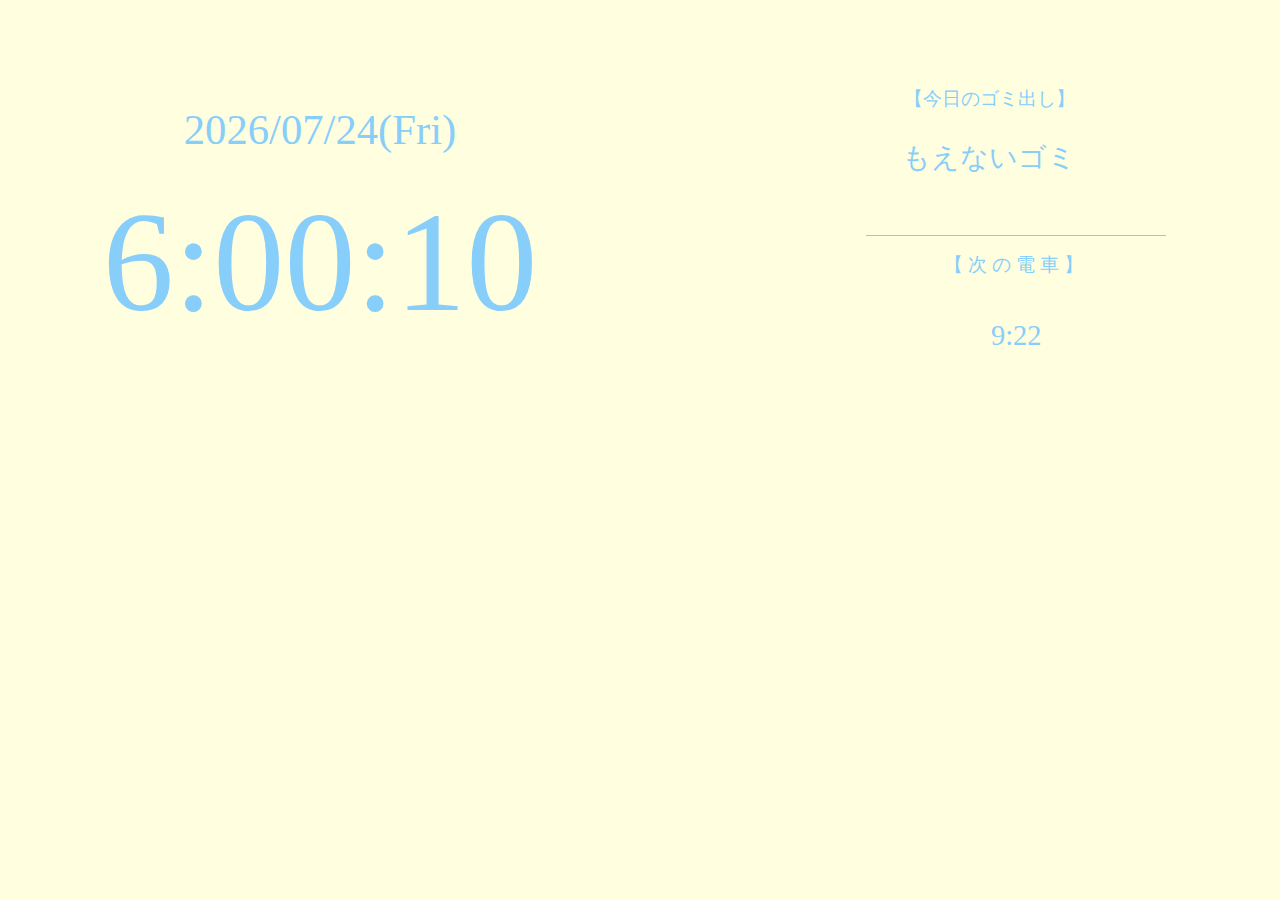
<file: index.html>
<!DOCTYPE html>
<html lang="ja">
<head>
    <meta charset="UTF-8">
    <meta name="viewport" content="width=device-width, initial-scale=1">
    <title>Clock</title>
    <link href="https://maxcdn.bootstrapcdn.com/bootstrap/3.3.1/css/bootstrap.min.css" rel="stylesheet">
    <link rel="stylesheet" href="clock7.css" id="timeCSS">
    <script src="https://code.jquery.com/jquery-2.2.4.min.js"></script>
</head>
<body>
<div id="left-side">
        <span id="date"></span>
        <span id="time"></span>
</div>
<div id="right-side">

    <div class="slide">
        <div id="items">
            <div class="trash">
                <p class="today-trash">【今日のゴミ出し】</p>
                <span id="trash-contents"></span>
            </div>

            <div class="weather">
                <p class="today-weather">【今日の天気】</p>
                <span id="weather-contents"></span>
            </div>
        </div>
    </div>

    <div class="border"></div>

    <div class="train">
        <p class ="train-txt">【次の電車】</p>
        <span id="train-time"></span>
        <span id="publicTime"></span>
    </div>

</div>
<script type="text/javascript" src="clock.js"></script>
</body>
</html>
</file>
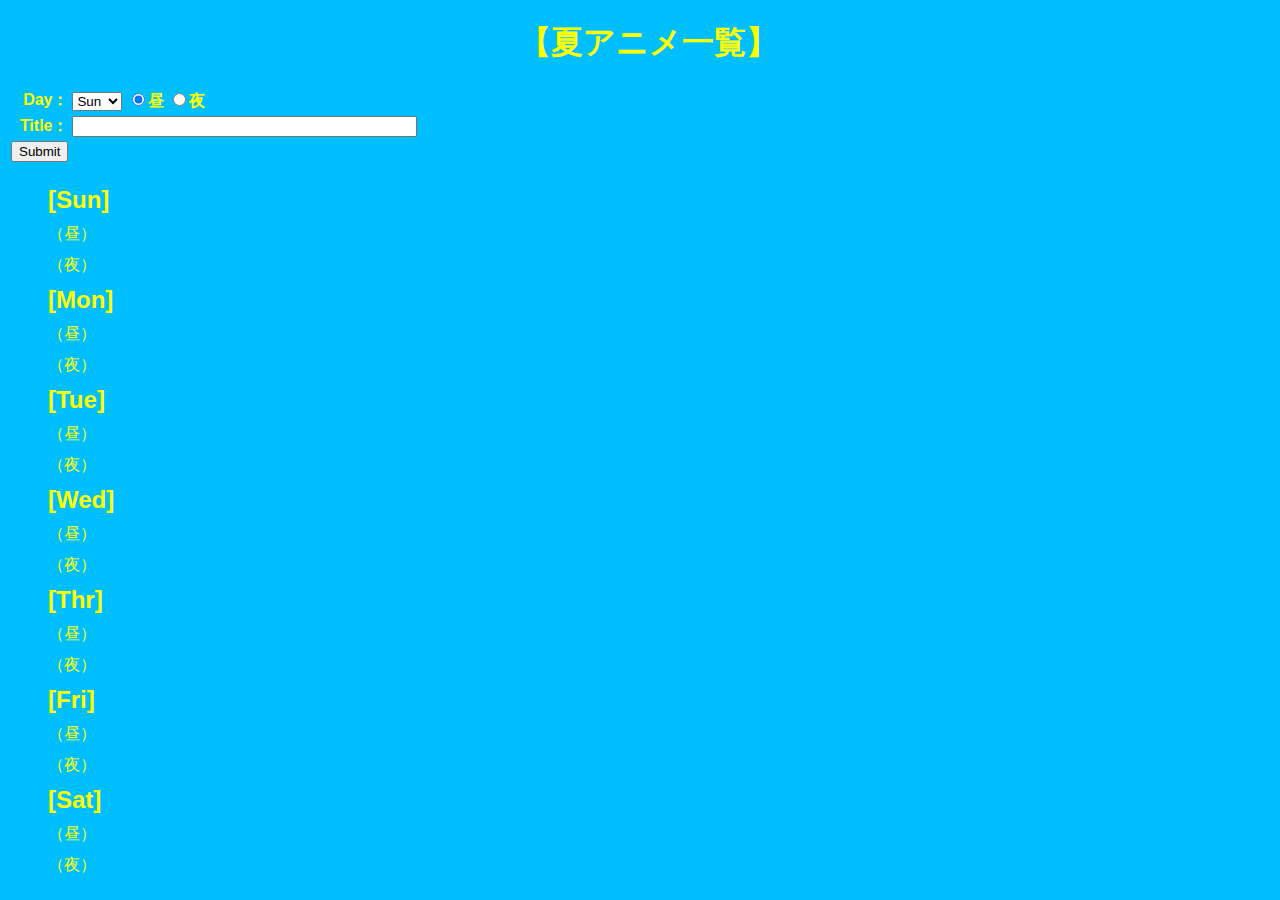
<file: animeList.html>
<!DOCTYPE html>
<html lang="ja">
<head>
    <meta charset="UTF-8">
    <meta name="viewport" content="width=device-width, initial-scale=1">
    <script src="https://code.jquery.com/jquery-2.2.4.min.js"></script>
    <title>Anime List</title>
    <link rel="stylesheet" href="spring.css" id="seasonCss">
</head>
<body>
<h1 class="main-title">【<span id="season"></span>アニメ一覧】</h1>
    <table border="0">
        <tr>
            <td align="right"><b>Day：</b></td>
            <td>
                <select id="select" name="day">
                    <option value="Sun">Sun</option>
                    <option value="Mon">Mon</option>
                    <option value="Tue">Tue</option>
                    <option value="Wed">Wed</option>
                    <option value="Thr">Thr</option>
                    <option value="Fri">Fri</option>
                    <option value="Sat">Sat</option>
                </select>
                <label><input type="radio" name="time" value="昼" checked><b>昼</b></label>
                <label><input type="radio" name="time" value="夜"><b>夜</b></label>
            </td>
        </tr>
        <tr>
            <td align="right"><b>Title：</b></td>
            <td><input id="id_title" type="text" name="title" size="40"></td>
        </tr>
        <tr>
            <td><button onclick="addTitle()">Submit</button></td>
        </tr>
    </table>

<div class="list">
<ul>
    <li class="dayOfWeek">[Sun]</li>
    <li>（昼）<span id="sun_noon"></span></li>
    <li>（夜）<span id="sun_night"></span></li>
    <li class="dayOfWeek">[Mon]</li>
    <li>（昼）<span id="mon_noon"></span></li>
    <li>（夜）<span id="mon_night"></span></li>
    <li class="dayOfWeek">[Tue]</li>
    <li>（昼）<span id="tue_noon"></span></li>
    <li>（夜）<span id="tue_night"></span></li>
    <li class="dayOfWeek">[Wed]</li>
    <li>（昼）<span id="wed_noon"></span></li>
    <li>（夜）<span id="wed_night"></span></li>
    <li class="dayOfWeek">[Thr]</li>
    <li>（昼）<span id="thr_noon"></span></li>
    <li>（夜）<span id="thr_night"></span></li>
    <li class="dayOfWeek">[Fri]</li>
    <li>（昼）<span id="fri_noon"></span></li>
    <li>（夜）<span id="fri_night"></span></li>
    <li class="dayOfWeek">[Sat]</li>
    <li>（昼）<span id="sat_noon"></span></li>
    <li>（夜）<span id="sat_night"></span></li>
</ul>
</div>

<script type="text/javascript" src="animeList.js"></script>
</body>
</html>
</file>
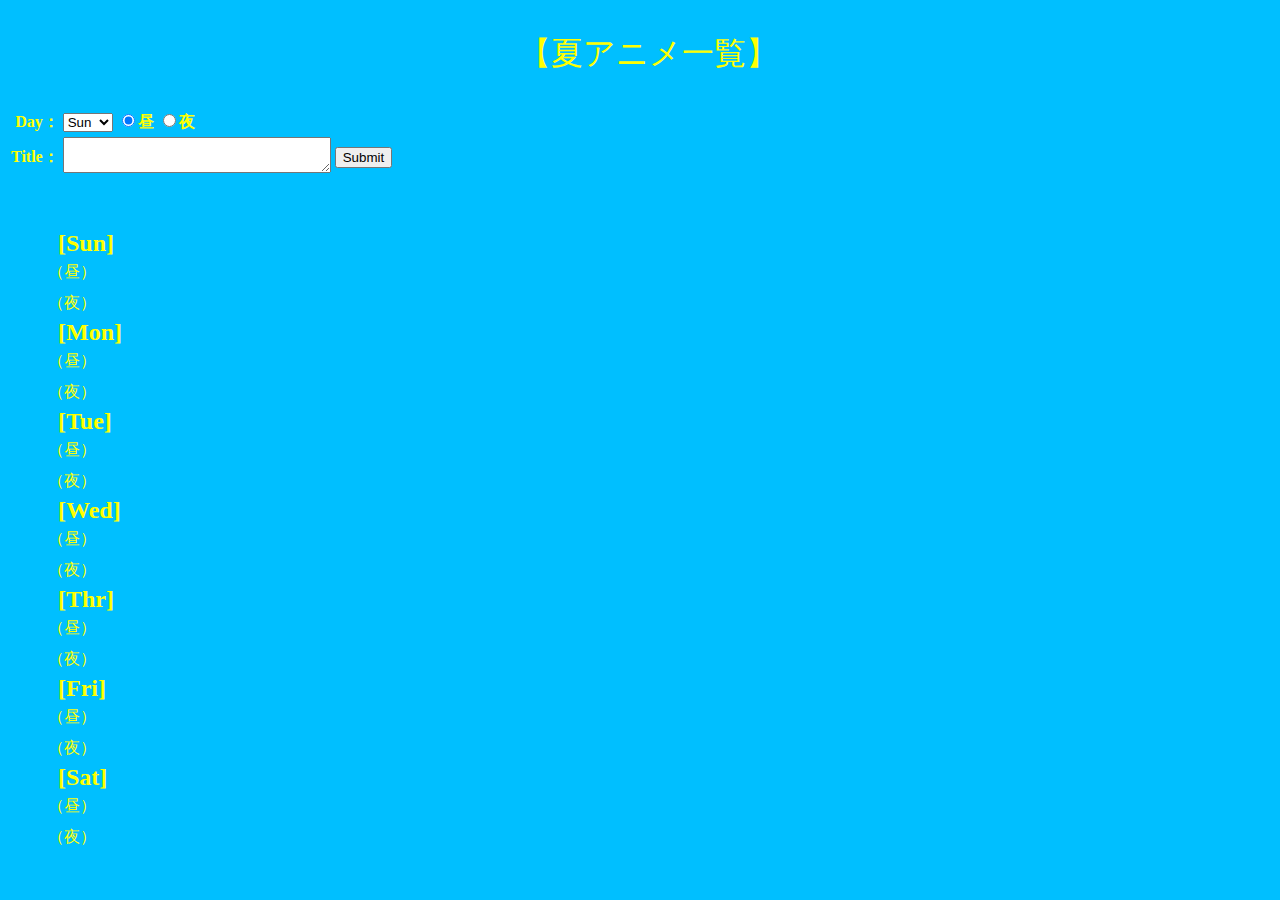
<file: animeList/animeList.html>
<!DOCTYPE html>
<html lang="ja">
<head>
    <meta charset="UTF-8">
    <meta name="viewport" content="width=device-width, initial-scale=1">
    <script src="https://code.jquery.com/jquery-2.2.4.min.js"></script>
    <title>Anime List</title>
    <link rel="stylesheet" href="spring.css" id="seasonCss">
</head>
<body>
<p class="main-title">【<span id="season"></span>アニメ一覧】</p>
<p id="restext"></p>
<table border="0">
    <tr>
        <td align="right"><b>Day：</b></td>
        <td>
            <select id="select" name="day">
                <option value="Sun">Sun</option>
                <option value="Mon">Mon</option>
                <option value="Tue">Tue</option>
                <option value="Wed">Wed</option>
                <option value="Thr">Thr</option>
                <option value="Fri">Fri</option>
                <option value="Sat">Sat</option>
            </select>
            <label><input type="radio" name="time" value="昼" checked><b>昼</b></label>
            <label><input type="radio" name="time" value="夜"><b>夜</b></label>
        </td>
    </tr>
    <tr>
        <td align="right"><b>Title：</b></td>
        <td><textarea id="id_title" name="title" rows="2"></textarea></td>
        <td>
            <button onclick="addTitle()" class="btn">Submit</button>
        </td>
</table>

<div class="list">
    <input type="checkbox" class="day" id="sun">
    <label for="sun" class="label">[Sun]</label>
    <ul id="list1">
        <li>（昼）<span id="sun_noon"></span></li>
        <li>（夜）<span id="sun_night"></span></li>
    </ul>
    <input type="checkbox" class="day" id="mon">
    <label for="mon" class="label">[Mon]</label>
    <ul id="list2">
        <li>（昼）<span id="mon_noon"></span></li>
        <li>（夜）<span id="mon_night"></span></li>
    </ul>
    <input type="checkbox" class="day" id="tue">
    <label for="tue" class="label">[Tue]</label>
    <ul id="list3">
        <li>（昼）<span id="tue_noon"></span></li>
        <li>（夜）<span id="tue_night"></span></li>
    </ul>
    <input type="checkbox" class="day" id="wed">
    <label for="wed" class="label">[Wed]</label>
    <ul id="list4">
        <li>（昼）<span id="wed_noon"></span></li>
        <li>（夜）<span id="wed_night"></span></li>
    </ul>
    <input type="checkbox" class="day" id="thr">
    <label for="thr" class="label">[Thr]</label>
    <ul id="list5">
        <li>（昼）<span id="thr_noon"></span></li>
        <li>（夜）<span id="thr_night"></span></li>
    </ul>
    <input type="checkbox" class="day" id="fri">
    <label for="fri" class="label">[Fri]</label>
    <ul id="list6">
        <li>（昼）<span id="fri_noon"></span></li>
        <li>（夜）<span id="fri_night"></span></li>
    </ul>
    <input type="checkbox" class="day" id="sat">
    <label for="sat" class="label">[Sat]</label>
    <ul id="list7">
        <li>（昼）<span id="sat_noon"></span></li>
        <li>（夜）<span id="sat_night"></span></li>
    </ul>
</div>
<script type="text/javascript" src="animeList.js"></script>
</body>
</html>
</file>
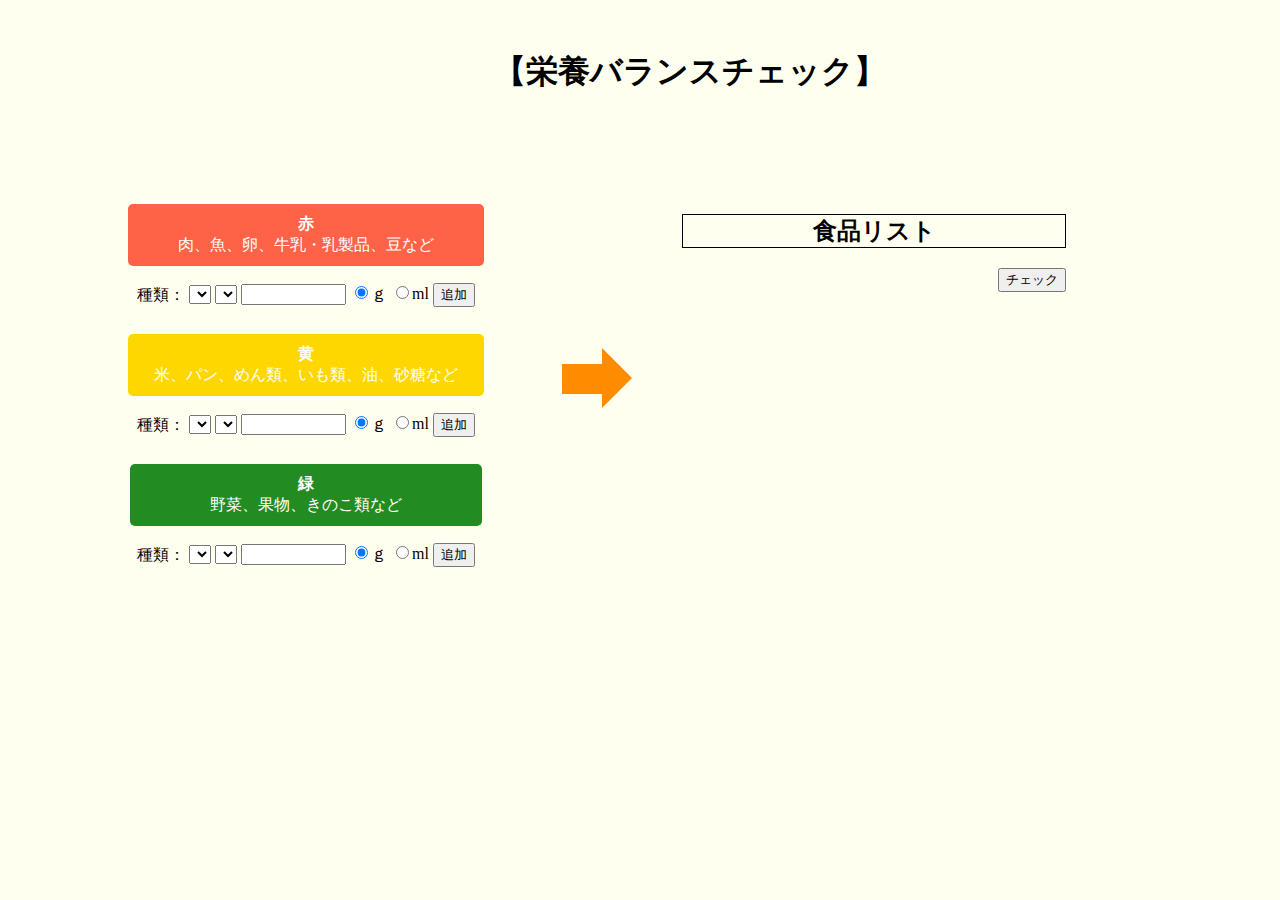
<file: manage/manage.html>
<!DOCTYPE html>
<html lang="ja">
<head>
    <meta charset="UTF-8">
    <meta name="viewport" content="width=device-width, initial-scale=1">
    <title>栄養管理</title>
    <link rel="stylesheet" href="manage.css">
</head>
<body onload="createList()">
<h1 class="main-title">【栄養バランスチェック】</h1>
<div class="ryg">
    <div class="wrap block-red">
        <div class="contener">
            <div class="target">
                <input type="checkbox" id="red" class="check">
                <label for="red" class="label red"><b>赤</b><br>肉、魚、卵、牛乳・乳製品、豆など</label>
            </div>
        </div>
        <div class="table-target">
            <table border="0">
                <tr class="meat">
                    <td align="right">種類：</td>
                    <td>
                        <select id="select1" name="food-red" onchange="createList2()"></select>
                        <select id="detail1"></select>
                        <input type="text" id="number1" size="10">
                        <label><input type="radio" id="gram1" name="unit1" value="ｇ" checked>ｇ</label>
                        <label><input type="radio" id="ml1" name="unit1" value="ml">ml</label>
                        <button onclick="addList('select1', 'detail1', 'number1', 'unit1')" id="btn1">追加</button>
                    </td>
                </tr>
            </table>
        </div>
    </div>
    <div class="wrap block-yellow">
        <div class="target">
            <input type="checkbox" id="yellow" class="check">
            <label for="yellow" class="label yellow"><b>黄</b><br>米、パン、めん類、いも類、油、砂糖など</label>
        </div>
        <div class="table-target rice">
            <table border="0">
                <tr>
                    <td align="right">種類：</td>
                    <td>
                        <select id="select2" name="food-yellow" onchange="createList3()"></select>
                        <select id="detail2"></select>
                        <input type="text" id="number2" size="10">
                        <label><input type="radio" id="gram2" name="unit2" value="ｇ" checked>ｇ</label>
                        <label><input type="radio" id="ml2" name="unit2" value="ml">ml</label>
                        <button onclick="addList('select2', 'detail2', 'number2', 'unit2')" id="btn2">追加</button>
                    </td>
                </tr>
            </table>
        </div>
    </div>
    <div class="wrap block-green">
        <div class="target">
            <input type="checkbox" id="green" class="check">
            <label for="green" class="label green"><b>緑</b><br>野菜、果物、きのこ類など</label>
        </div>
        <div class="table-target vegetable">
            <table border="0">
                <tr>
                    <td align="right">種類：</td>
                    <td>
                        <select id="select3" name="food-green" onchange="createList4()"></select>
                        <select id="detail3"></select>
                        <input type="text" id="number3" size="10">
                        <label><input type="radio" id="gram3" name="unit3" value="ｇ" checked>ｇ</label>
                        <label><input type="radio" id="ml3" name="unit3" value="ml">ml</label>
                        <button onclick="addList('select3', 'detail3', 'number3', 'unit3')" id="btn3">追加</button>
                    </td>
                </tr>
            </table>
        </div>
    </div>
</div>

<div class="arrow"></div>

<div class="food-list">
    <h2 class="title-list">食品リスト</h2>
    <div class="border"></div>
    <ol id="add-list">
    </ol>
    <button onclick="searchName()" id="check-btn">チェック</button>
</div>
<script type="text/javascript" src="manage.js"></script>
</body>
</html>
</file>
<file: clock7.css>
body {
    background-color: lightyellow !important;
    color: lightskyblue !important;
    font-family: Meiryo, 'メイリオ', 'Yu Gothic', 'YuGothic';
    width: 100%
}

span {
    display: block;
}

#left-side {
    float: left;
    padding: 0.7em;
    width: 50%;
    text-align: center;
}

#date {
    font-size: 0.3em;
}

#time {
    font-size: 1em;
}

#right-side {
    float: right;
    padding: 3em 4em 3em 3em;
    text-align: center;
    height: 50%;
}

@media screen and (min-width: 480px){
    .slide {
        height: 10rem;
        width: 20rem;
        overflow: hidden;
    }

    .trash {
        height: 10rem;
        float: left;
        width: 100%;
    }

    .weather {
        height: 10rem;
        float: left;
        width: 16rem;
    }
}

@media screen and (min-width: 800px) {
    .slide {
        height: 15rem;
        width: 30rem;
        overflow: hidden;
    }

    .trash {
        height: 20rem;
        float: left;
        width: 100%;
    }

    .weather {
        height: 20rem;
        float: left;
        width: 25rem;
    }
}

.today-trash {
    font-size: 1.5vw;
}

#trash-contents {
    padding-top: 15px;
    padding-bottom: 25px;
}

.today-weather {
    font-size: 1.5vw;
    letter-spacing: 3px;
}

#weather-contents {
    padding-top: 15px;
    padding-bottom: 25px;
}

.border {
    border-bottom: 1px solid lightskyblue;
}

.train {
    padding-top: 0.5em;
    display: inline-block;
}

.train-txt {
    letter-spacing: 5px;
    font-size: 1.5vw;
}

#train-time {
    padding-top: 1em;
}

.hide {
    display: none;
}

#publicTime {
    padding-top: 5rem;
    font-size: x-small;
}
</file>
<file: spring.css>
body {
    background-color: snow;
    color: hotpink;
    font-family: sans-serif;
    width: 100%;
}

li {
    list-style-type: none;
}

.main-title {
    text-align: center;
}

.dayOfWeek {
    font-size: x-large;
    font-weight: bold;
}

.list li {
    padding: 5px 0;
}
</file>
<file: animeList/spring.css>
li {
    list-style-type: none;
}

.main-title {
    text-align: center;
}

@media screen and (max-width: 640px) {
    body {
        background-color: snow;
        color: hotpink;
        font-family: Meiryo, 'メイリオ', 'Yu Gothic', 'YuGothic';
        width: 100%;
        margin: 0 auto;
    }

    .main-title {
        font-size: xx-large;
    }

    textarea {
        width: 200px;
    }

    .label {
        background-color: lavenderblush;
        font-size: x-large;
        font-weight: bold;
        cursor: pointer;
        display: block;
        border-bottom: 1px solid snow;
    }

    .list {
        margin: 0 auto;
        padding: 0;
    }

    .list ul {
        padding: 0;
        margin: 0;
        list-style: none;
    }

    .list li {
        max-height: 0;
        overflow-y: hidden;
        -webkit-transition: all 0.5s;
        -moz-transition: all 0.5s;
        -ms-transition: all 0.5s;
        -o-transition: all 0.5s;
        transition: all 0.5s;
        opacity: 0;
        display: block;
    }

    .day {
        display: none;
    }

    .day:checked + .label {
        background-color: hotpink;
        color: snow;
    }

    #sun:checked ~ #list1 li,
    #mon:checked ~ #list2 li,
    #tue:checked ~ #list3 li,
    #wed:checked ~ #list4 li,
    #thr:checked ~ #list5 li,
    #fri:checked ~ #list6 li,
    #sat:checked ~ #list7 li {
        max-height: 48px;
        opacity: 1;
    }
}

@media screen and (min-width: 800px) {
    body {
        background-color: snow;
        color: hotpink;
        font-family: Meiryo, 'メイリオ', 'Yu Gothic', 'YuGothic';
        width: 100%;
        font-size: medium;
    }

    .main-title {
        font-size: xx-large;
    }

    table {
        padding-bottom: 50px;
    }

    textarea {
        width: 262px;
    }

    .label {
        font-size: x-large;
        font-weight: bold;
        display: block;
        padding-left: 50px;
    }

    .day {
        display: none;
    }

    .list ul {
        margin: 0;
        list-style: none;
    }

    .list li {
        padding: 5px 0;
    }
}
</file>
<file: manage/manage.css>
@media screen and (min-width: 800px) {
    body {
        background-color: ivory;
        font-family: Meiryo, 'メイリオ', 'Yu Gothic', 'YuGothic';
        width: 100%;
        margin: 50px;
    }
}

.main-title {
    text-align: center;
    margin-bottom: 100px;
}

.ryg {
    width: 40%;
    float: left;
    margin: 0 auto;
    padding: 0;
}

.check {
    display: none;
}

.wrap {
    width: 100%;
    text-align: center;
    padding: 10px 0;
    margin: 0 auto;
}

.contener {
    width: 100%;
    height: 100%;
}

.label {
    display: table-cell;
    text-align: center;
    width: 100%;
    height: 100%;
    color: white;
    border-radius: 5px;
    vertical-align: middle;
}

table {
    padding-top: 10px;
}

.target {
    display: inline-block;
}

.red {
    background-color: tomato;
    padding: 10px 50px;
}

.yellow {
    background-color: gold;
    padding: 10px 26px;
}

.green {
    background-color: forestgreen;
    padding: 10px 80px;
}

table {
    display: inline-block;
}

.arrow {
    display: inline-block;
    height: 30px;
    width: 40px;
    background-color: darkorange;
    position: relative;
    top: 170px;
    float: left;
}

.arrow:before {
    display: inline-block;
    position: absolute;
    content: "";
    width: 0;
    height: 0;
    border: 30px solid transparent;
    border-left: 30px solid darkorange;
    left: 40px;
    top: -16px;
    float: left;
}

.food-list {
    width: 30%;
    float: left;
    margin: 0 auto;
    padding-left: 80px;
}

.title-list {
    text-align: center;
    border: 1px solid black;
}

.border {
    width: 100%;
    height: 100%;
}

#check-btn {
    float: right;
}
</file>
